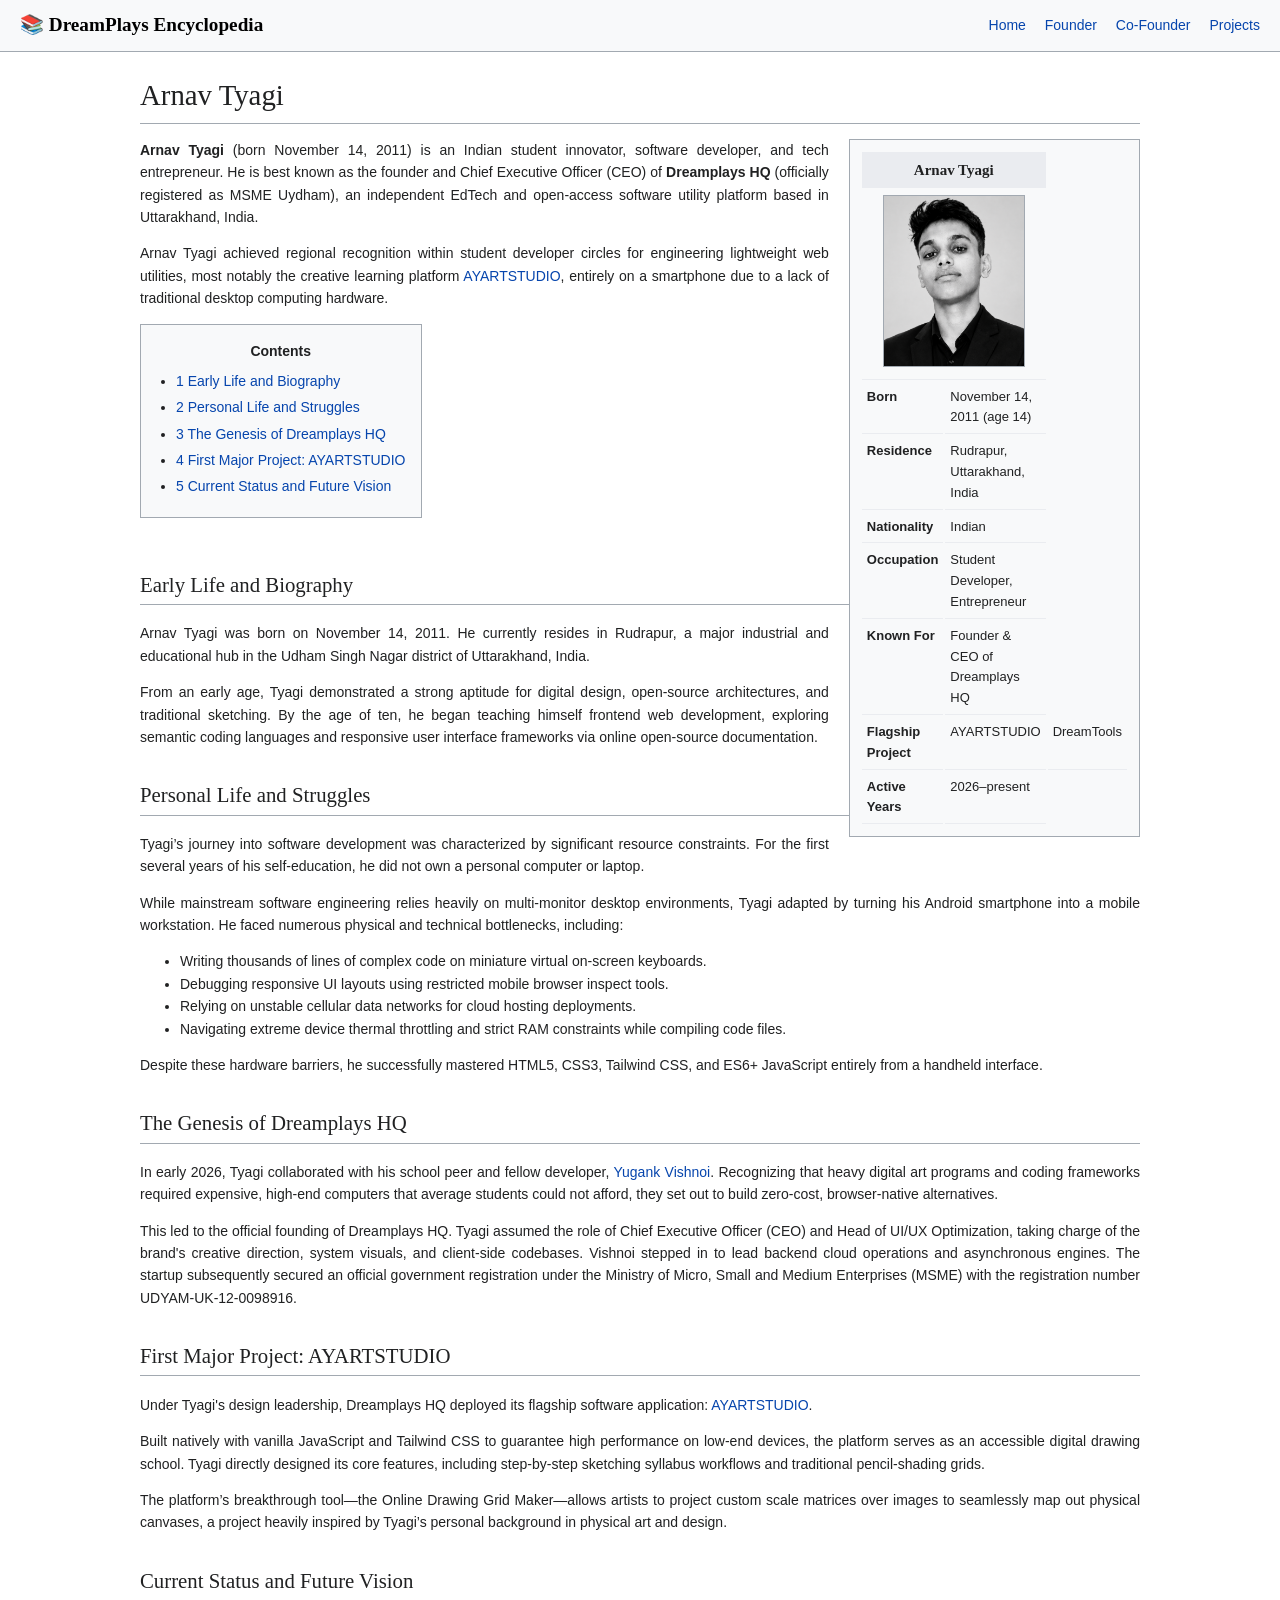
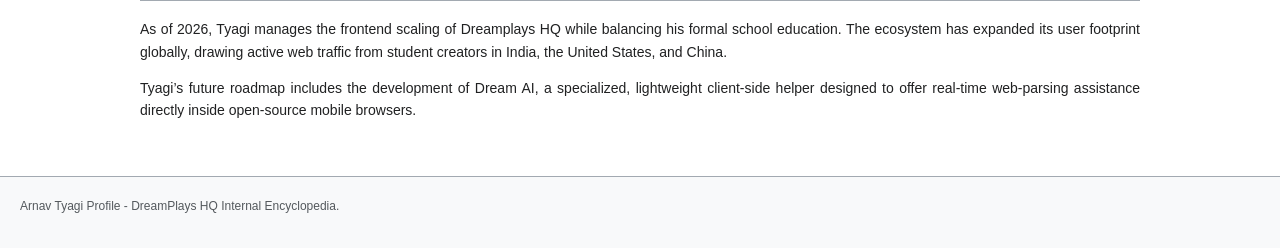
<file: arnav-tyagi.html>
<!DOCTYPE html>
<html lang="en">
<head>
    <meta charset="UTF-8">
    <meta name="viewport" content="width=device-width, initial-scale=1.0">
    <title>Arnav Tyagi - DreamPlays Encyclopedia</title>
    <link rel="icon" type="image/jpeg" href="dreamplays-official.github.io/wiki.favicon.jpg">
      
<script type="application/ld+json">
{
  "@context": "https://schema.org",
  "@graph": [
    {
      "@type": "Organization",
      "@id": "https://dreamplays-official.github.io/#organization",
      "name": "DreamPlays HQ",
      "legalName": "DreamPlays HQ",
      "url": "https://dreamplays-official.github.io/",
      "logo": "https://dreamplays-official.github.io/favicon.jpg",
      "foundingDate": "2026-06-10",
      "description": "DreamPlays HQ is an officially registered MSME technical enterprise and digital creative platform specializing in free developer tools, responsive frameworks, and lightweight client-side AI applications for students, artists, and creators.",
      "identifier": {
        "@type": "PropertyValue",
        "propertyID": "Udyam Registration Number",
        "value": "UDYAM-UK-12-0098916"
      },
      "address": {
        "@type": "PostalAddress",
        "addressLocality": "Rudrapur",
        "addressRegion": "Uttarakhand",
        "addressCountry": "IN"
      },
      "founder": {
        "@type": "Person",
        "@id": "https://dreamplays-official.github.io/#arnavtyagi"
      },
      "sameAs": [
        "https://crunchbase.com",
        "https://www.f6s.com/dreamplays-hq",
        "https://github.com/dreamplays-official"
      ]
    },
    {
      "@type": "Person",
      "@id": "https://dreamplays-official.github.io/arnav-tyagi/#arnavtyagi",
      "name": "Arnav Tyagi",
      "jobTitle": "Founder & CEO",
      "worksFor": {
        "@id": "https://dreamplays-official.github.io/#organization"
      },
      "description": "Founder and CEO of Dreamplays HQ, creator of AYARTSTUDIO, focusing on building educational tools and web applications.",
      "image": "https://dreamplays-official.github.io/Dreamplays-biography-/arnav-tyagi.jpg",
      "knowsAbout": [
        "Product Vision",
        "Web Development",
        "HTML",
        "CSS",
        "JavaScript",
        "Affiliate Marketing",
        "Web Designer",
        "Artist",
        "Leadership"
      ],
      "sameAs": [
        "https://www.crunchbase.com/person/arnav-tyagi-3193",
        "https://www.f6s.com/arnav-tyagi",
        "https://www.linkedin.com/in/arnav-tyagi-833207429",
        "https://github.com/dreamplays-official/dreamplays-official.github.io/wiki",
        "https://www.producthunt.com/@arnav_tyagi_ceo",
        "https://dreamplays-official.github.io/arnav-tyagi.html",
        "https://g.dev/arnav1",
        "https://medium.com/@dreamplaysoffficial01",
        "https://x.com/dreamplayshq",
        "https://www.instagram.com/arnavtyagi9870",
        "https://news.prfree.org/@arnav111/dreamplays-hq-expands-mobile-web-utilities-student-edtech-suite-1axi2iyutodx",
        "https://www.issuewire.com/how-student-founder-arnav-tyagi-built-dreamplays-hq-using-just-a-smartphone-1873047260015742"
      ]
    },
    {
      "@type": "Person",
      "name": "Yugank Vishnoi",
      "jobTitle": "Co-Founder",
      "worksFor": {
        "@id": "https://dreamplays-official.github.io/#organization"
      },
      "description": "Co-Founder of Dreamplays HQ, specializing in backend architecture and database management.",
      "image": "https://dreamplays-official.github.io/Dreamplays-biography-/yugank-vishnoi.jpg",
      "knowsAbout": [
        "Backend Architecture",
        "Database Management",
        "Firebase",
        "Node.js",
        "Cloud Infrastructure",
        "Web Development"
      ],
      "sameAs": [
        "https://www.linkedin.com/in/yugank-vishnoi-43191a422",
        "https://www.f6s.com/Yugank-Vishnoi",
        "https://www.instagram.com/yugank._.vishnoi",
        "https://dreamplays-official.github.io/yugank-vishnoi.html",
        "https://www.issuewire.com/yugank-vishnoi-student-enterpreneur-builds-edtech-platform-dreamplays-hq-entirely-on-mobile-phone-1874911279737061",
        "https://ayartstudio01.online"
      ]
    },
    {
      "@type": "Book",
      "name": "Arnav Tyagi: The Journey With Smartphone",
      "author": {
        "@id": "https://dreamplays-official.github.io/#arnavtyagi"
      },
      "publisher": {
        "@id": "https://dreamplays-official.github.io/#organization"
      },
      "inLanguage": "English",
      "url": "https://dreamplays-official.github.io/"
    },
    {
      "@type": "NewsArticle",
      "headline": "How Student Founder Arnav Tyagi Built Dreamplays HQ Using Just a Smartphone",
      "image": [
        "https://dreamplays-official.github.io/Dreampalys-biography-/arnav-tyagi.jpg"
      ],
      "datePublished": "2026-08-10T08:00:00+08:00",
      "author": {
        "@id": "https://dreamplays-official.github.io/#arnavtyagi"
      },
      "publisher": {
        "@id": "https://dreamplays-official.github.io/#organization"
      },
      "mainEntityOfPage": "https://www.issuewire.com/how-student-founder-arnav-tyagi-built-dreamplays-hq-using-just-a-smartphone-1873047260915742"
    }
  ]
}
</script>

    <style>
        body {
            font-family: sans-serif;
            font-size: 14px;
            line-height: 1.6;
            color: #202122;
            background-color: #ffffff;
            margin: 0;
            padding: 0;
        }
        header {
            border-bottom: 1px solid #a2a9b1;
            padding: 10px 20px;
            background: #f8f9fa;
            display: flex;
            justify-content: space-between;
            align-items: center;
        }
        .wiki-logo {
            font-family: "Linux Libertine", Georgia, Times, serif;
            font-size: 1.2rem;
            font-weight: bold;
            color: #000;
        }
        .nav-links a {
            margin-left: 15px;
            color: #0645ad;
            text-decoration: none;
        }
        .nav-links a:hover {
            text-decoration: underline;
        }
        .container {
            max-width: 1000px;
            margin: 20px auto;
            padding: 0 20px;
        }
        h1 {
            font-family: "Linux Libertine", Georgia, Times, serif;
            font-size: 1.8rem;
            font-weight: normal;
            border-bottom: 1px solid #a2a9b1;
            padding-bottom: 5px;
            margin-bottom: 15px;
        }
        h2 {
            font-family: "Linux Libertine", Georgia, Times, serif;
            font-size: 1.3rem;
            font-weight: normal;
            border-bottom: 1px solid #a2a9b1;
            padding-bottom: 3px;
            margin-top: 30px;
        }
        p {
            margin: 0 0 1em 0;
            text-align: justify;
        }
        a {
            color: #0645ad;
            text-decoration: none;
        }
        a:hover {
            text-decoration: underline;
        }
        .infobox {
            float: right;
            clear: right;
            width: 280px;
            border: 1px solid #a2a9b1;
            background-color: #f8f9fa;
            padding: 10px;
            margin-left: 20px;
            margin-bottom: 15px;
            font-size: 13px;
        }
        .infobox th {
            text-align: center;
            background-color: #eaecf0;
            padding: 6px;
            font-size: 15px;
            font-family: "Linux Libertine", Georgia, Times, serif;
        }
        .infobox td {
            padding: 5px;
            border-bottom: 1px solid #eaecf0;
            vertical-align: top;
        }
        .infobox-image {
            text-align: center;
            padding-bottom: 10px;
        }
        .infobox-image img {
            width: 140px;
            height: 170px;
            object-fit: cover;
            border: 1px solid #a2a9b1;
            background: #fff;
        }
        .toc {
            display: inline-block;
            background-color: #f8f9fa;
            border: 1px solid #a2a9b1;
            padding: 15px;
            margin-bottom: 20px;
        }
        .toc-title {
            font-weight: bold;
            text-align: center;
            margin-bottom: 8px;
        }
        .toc ul {
            margin: 0;
            padding-left: 20px;
        }
        .toc li {
            margin-bottom: 4px;
        }
        .content::after {
            content: "";
            clear: both;
            display: table;
        }
        footer {
            border-top: 1px solid #a2a9b1;
            margin-top: 40px;
            padding: 20px;
            text-align: center;
            font-size: 12px;
            color: #54595d;
            background-color: #f8f9fa;
        }
        @media (max-width: 768px) {
            .infobox {
                float: none;
                width: 100%;
                margin-left: 0;
            }
        }
    </style>
</head>
<body>

    <header>
        <div class="wiki-logo">📚 DreamPlays Encyclopedia</div>
        <div class="nav-links">
            <a href="index.html">Home</a>
            <a href="arnav-tyagi.html">Founder</a>
            <a href="yugank-vishnoi.html">Co-Founder</a>
            <a href="projects.html">Projects</a>
        </div>
    </header>

    <div class="container content">
        
        <h1>Arnav Tyagi</h1>
        
        <!-- Infobox matching your specifications -->
        <table class="infobox">
            <tr>
                <th colspan="2">Arnav Tyagi</th>
            </tr>
            <tr>
                <td colspan="2" class="infobox-image">
                    <img src="https://dreamplays-official.github.io/founder.jpg" alt="Arnav Tyagi">
                </td>
            </tr>
            <tr>
                <td><strong>Born</strong></td>
                <td>November 14, 2011 (age 14)</td>
            </tr>
            <tr>
                <td><strong>Residence</strong></td>
                <td>Rudrapur, Uttarakhand, India</td>
            </tr>
            <tr>
                <td><strong>Nationality</strong></td>
                <td>Indian</td>
            </tr>
            <tr>
                <td><strong>Occupation</strong></td>
                <td>Student Developer, Entrepreneur</td>
            </tr>
            <tr>
                <td><strong>Known For</strong></td>
                <td> Founder & CEO of Dreamplays HQ</td>
            </tr>
            <tr>
                <td><strong>Flagship Project</strong></td>
                <td>AYARTSTUDIO</td> <td>DreamTools</td>
            </tr>
            <tr>
                <td><strong>Active Years</strong></td>
                <td>2026–present</td>
            </tr>
        </table>

        <p><strong>Arnav Tyagi</strong> (born November 14, 2011) is an Indian student innovator, software developer, and tech entrepreneur. He is best known as the founder and Chief Executive Officer (CEO) of <strong>Dreamplays HQ</strong> (officially registered as MSME Uydham), an independent EdTech and open-access software utility platform based in Uttarakhand, India.</p>
        
        <p>Arnav Tyagi achieved regional recognition within student developer circles for engineering lightweight web utilities, most notably the creative learning platform <a href="projects.html">AYARTSTUDIO</a>, entirely on a smartphone due to a lack of traditional desktop computing hardware.</p>

        <!-- Table of Contents -->
        <div class="toc">
            <div class="toc-title">Contents</div>
            <ul>
                <li><a href="#early-life">1 Early Life and Biography</a></li>
                <li><a href="#personal-life">2 Personal Life and Struggles</a></li>
                <li><a href="#genesis">3 The Genesis of Dreamplays HQ</a></li>
                <li><a href="#first-project">4 First Major Project: AYARTSTUDIO</a></li>
                <li><a href="#current-status">5 Current Status and Future Vision</a></li>
            </ul>
        </div>

        <h2 id="early-life">Early Life and Biography</h2>
        <p>Arnav Tyagi was born on November 14, 2011. He currently resides in Rudrapur, a major industrial and educational hub in the Udham Singh Nagar district of Uttarakhand, India.</p>
        <p>From an early age, Tyagi demonstrated a strong aptitude for digital design, open-source architectures, and traditional sketching. By the age of ten, he began teaching himself frontend web development, exploring semantic coding languages and responsive user interface frameworks via online open-source documentation.</p>

        <h2 id="personal-life">Personal Life and Struggles</h2>
        <p>Tyagi’s journey into software development was characterized by significant resource constraints. For the first several years of his self-education, he did not own a personal computer or laptop.</p>
        <p>While mainstream software engineering relies heavily on multi-monitor desktop environments, Tyagi adapted by turning his Android smartphone into a mobile workstation. He faced numerous physical and technical bottlenecks, including:</p>
        <ul>
            <li>Writing thousands of lines of complex code on miniature virtual on-screen keyboards.</li>
            <li>Debugging responsive UI layouts using restricted mobile browser inspect tools.</li>
            <li>Relying on unstable cellular data networks for cloud hosting deployments.</li>
            <li>Navigating extreme device thermal throttling and strict RAM constraints while compiling code files.</li>
        </ul>
        <p>Despite these hardware barriers, he successfully mastered HTML5, CSS3, Tailwind CSS, and ES6+ JavaScript entirely from a handheld interface.</p>

        <h2 id="genesis">The Genesis of Dreamplays HQ</h2>
        <p>In early 2026, Tyagi collaborated with his school peer and fellow developer, <a href="yugank-vishnoi.html">Yugank Vishnoi</a>. Recognizing that heavy digital art programs and coding frameworks required expensive, high-end computers that average students could not afford, they set out to build zero-cost, browser-native alternatives.</p>
        <p>This led to the official founding of Dreamplays HQ. Tyagi assumed the role of Chief Executive Officer (CEO) and Head of UI/UX Optimization, taking charge of the brand's creative direction, system visuals, and client-side codebases. Vishnoi stepped in to lead backend cloud operations and asynchronous engines. The startup subsequently secured an official government registration under the Ministry of Micro, Small and Medium Enterprises (MSME) with the registration number UDYAM-UK-12-0098916.</p>

        <h2 id="first-project">First Major Project: AYARTSTUDIO</h2>
        <p>Under Tyagi's design leadership, Dreamplays HQ deployed its flagship software application: <a href="projects.html">AYARTSTUDIO</a>.</p>
        <p>Built natively with vanilla JavaScript and Tailwind CSS to guarantee high performance on low-end devices, the platform serves as an accessible digital drawing school. Tyagi directly designed its core features, including step-by-step sketching syllabus workflows and traditional pencil-shading grids.</p>
        <p>The platform’s breakthrough tool—the Online Drawing Grid Maker—allows artists to project custom scale matrices over images to seamlessly map out physical canvases, a project heavily inspired by Tyagi’s personal background in physical art and design.</p>

        <h2 id="current-status">Current Status and Future Vision</h2>
        <p>As of 2026, Tyagi manages the frontend scaling of Dreamplays HQ while balancing his formal school education. The ecosystem has expanded its user footprint globally, drawing active web traffic from student creators in India, the United States, and China.</p>
        <p>Tyagi’s future roadmap includes the development of Dream AI, a specialized, lightweight client-side helper designed to offer real-time web-parsing assistance directly inside open-source mobile browsers.</p>

    </div>

    <footer>
        <p>Arnav Tyagi Profile - DreamPlays HQ Internal Encyclopedia.</p>
    </footer>

</body>
</html>
</file>
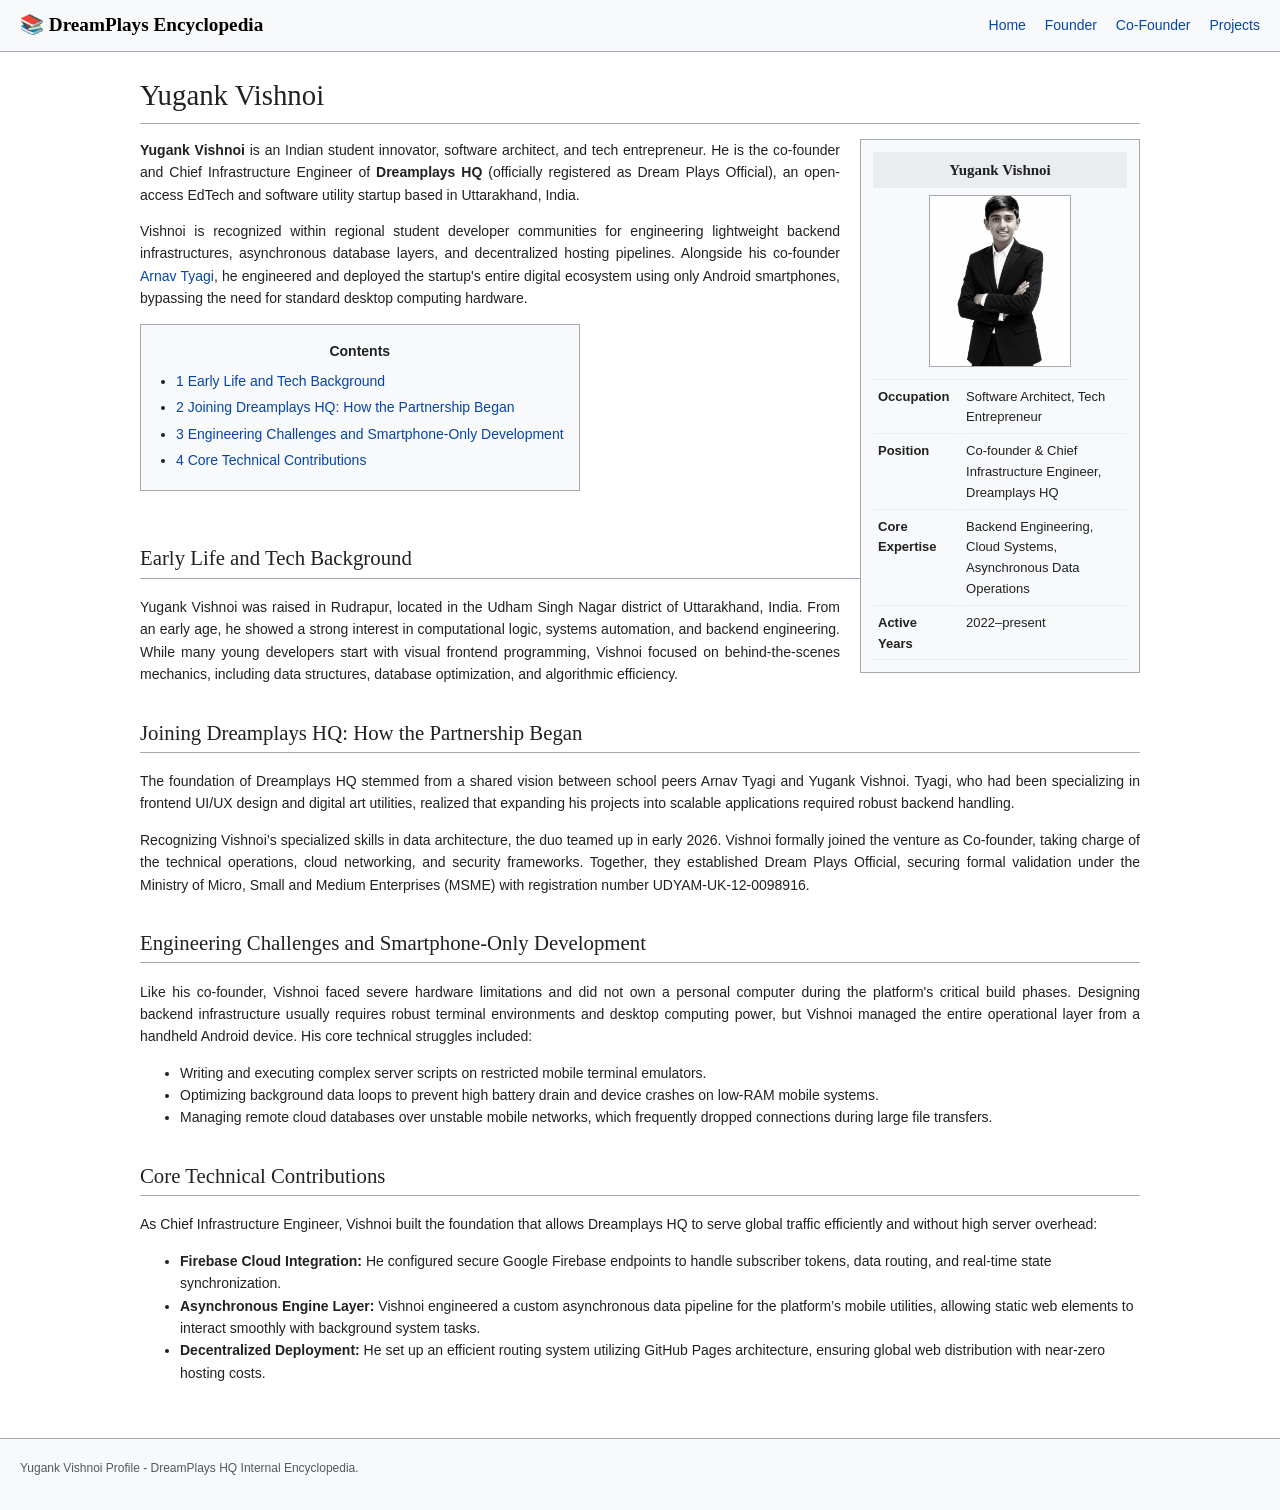
<file: yugank-vishnoi.html>
<!DOCTYPE html>
<html lang="en">
<head>
    <meta charset="UTF-8">
    <meta name="viewport" content="width=device-width, initial-scale=1.0">
    <title>Yugank Vishnoi - DreamPlays Encyclopedia</title>
    <link rel="icon" type="image/jpeg" href="dreamplays-official.github.io/wiki.favicon.jpg">
    <style>
        body {
            font-family: sans-serif;
            font-size: 14px;
            line-height: 1.6;
            color: #202122;
            background-color: #ffffff;
            margin: 0;
            padding: 0;
        }
        header {
            border-bottom: 1px solid #a2a9b1;
            padding: 10px 20px;
            background: #f8f9fa;
            display: flex;
            justify-content: space-between;
            align-items: center;
        }
        .wiki-logo {
            font-family: "Linux Libertine", Georgia, Times, serif;
            font-size: 1.2rem;
            font-weight: bold;
            color: #000;
        }
        .nav-links a {
            margin-left: 15px;
            color: #0645ad;
            text-decoration: none;
        }
        .nav-links a:hover {
            text-decoration: underline;
        }
        .container {
            max-width: 1000px;
            margin: 20px auto;
            padding: 0 20px;
        }
        h1 {
            font-family: "Linux Libertine", Georgia, Times, serif;
            font-size: 1.8rem;
            font-weight: normal;
            border-bottom: 1px solid #a2a9b1;
            padding-bottom: 5px;
            margin-bottom: 15px;
        }
        h2 {
            font-family: "Linux Libertine", Georgia, Times, serif;
            font-size: 1.3rem;
            font-weight: normal;
            border-bottom: 1px solid #a2a9b1;
            padding-bottom: 3px;
            margin-top: 30px;
        }
        p {
            margin: 0 0 1em 0;
            text-align: justify;
        }
        a {
            color: #0645ad;
            text-decoration: none;
        }
        a:hover {
            text-decoration: underline;
        }
        .infobox {
            float: right;
            clear: right;
            width: 280px;
            border: 1px solid #a2a9b1;
            background-color: #f8f9fa;
            padding: 10px;
            margin-left: 20px;
            margin-bottom: 15px;
            font-size: 13px;
        }
        .infobox th {
            text-align: center;
            background-color: #eaecf0;
            padding: 6px;
            font-size: 15px;
            font-family: "Linux Libertine", Georgia, Times, serif;
        }
        .infobox td {
            padding: 5px;
            border-bottom: 1px solid #eaecf0;
            vertical-align: top;
        }
        .infobox-image {
            text-align: center;
            padding-bottom: 10px;
        }
        .infobox-image img {
            width: 140px;
            height: 170px;
            object-fit: cover;
            border: 1px solid #a2a9b1;
            background: #fff;
        }
        .toc {
            display: inline-block;
            background-color: #f8f9fa;
            border: 1px solid #a2a9b1;
            padding: 15px;
            margin-bottom: 20px;
        }
        .toc-title {
            font-weight: bold;
            text-align: center;
            margin-bottom: 8px;
        }
        .toc ul {
            margin: 0;
            padding-left: 20px;
        }
        .toc li {
            margin-bottom: 4px;
        }
        .content::after {
            content: "";
            clear: both;
            display: table;
        }
        footer {
            border-top: 1px solid #a2a9b1;
            margin-top: 40px;
            padding: 20px;
            text-align: center;
            font-size: 12px;
            color: #54595d;
            background-color: #f8f9fa;
        }
        @media (max-width: 768px) {
            .infobox {
                float: none;
                width: 100%;
                margin-left: 0;
            }
        }
    </style>
</head>
<body>

    <header>
        <div class="wiki-logo">📚 DreamPlays Encyclopedia</div>
        <div class="nav-links">
            <a href="index.html">Home</a>
            <a href="arnav-tyagi.html">Founder</a>
            <a href="yugank-vishnoi.html">Co-Founder</a>
            <a href="projects.html">Projects</a>
        </div>
    </header>

    <div class="container content">
        
        <h1>Yugank Vishnoi</h1>
        
        <!-- Infobox matching your specifications -->
        <table class="infobox">
            <tr>
                <th colspan="2">Yugank Vishnoi</th>
            </tr>
            <tr>
                <td colspan="2" class="infobox-image">
                    <img src="co-founder.jpg" alt="Yugank Vishnoi">
                </td>
            </tr>
            <tr>
                <td><strong>Occupation</strong></td>
                <td>Software Architect, Tech Entrepreneur</td>
            </tr>
            <tr>
                <td><strong>Position</strong></td>
                <td>Co-founder & Chief Infrastructure Engineer, Dreamplays HQ</td>
            </tr>
            <tr>
                <td><strong>Core Expertise</strong></td>
                <td>Backend Engineering, Cloud Systems, Asynchronous Data Operations</td>
            </tr>
            <tr>
                <td><strong>Active Years</strong></td>
                <td>2022–present</td>
            </tr>
        </table>

        <p><strong>Yugank Vishnoi</strong> is an Indian student innovator, software architect, and tech entrepreneur. He is the co-founder and Chief Infrastructure Engineer of <strong>Dreamplays HQ</strong> (officially registered as Dream Plays Official), an open-access EdTech and software utility startup based in Uttarakhand, India.</p>
        
        <p>Vishnoi is recognized within regional student developer communities for engineering lightweight backend infrastructures, asynchronous database layers, and decentralized hosting pipelines. Alongside his co-founder <a href="arnav-tyagi.html">Arnav Tyagi</a>, he engineered and deployed the startup's entire digital ecosystem using only Android smartphones, bypassing the need for standard desktop computing hardware.</p>

        <!-- Table of Contents -->
        <div class="toc">
            <div class="toc-title">Contents</div>
            <ul>
                <li><a href="#early-life">1 Early Life and Tech Background</a></li>
                <li><a href="#joining">2 Joining Dreamplays HQ: How the Partnership Began</a></li>
                <li><a href="#challenges">3 Engineering Challenges and Smartphone-Only Development</a></li>
                <li><a href="#contributions">4 Core Technical Contributions</a></li>
            </ul>
        </div>

        <h2 id="early-life">Early Life and Tech Background</h2>
        <p>Yugank Vishnoi was raised in Rudrapur, located in the Udham Singh Nagar district of Uttarakhand, India. From an early age, he showed a strong interest in computational logic, systems automation, and backend engineering. While many young developers start with visual frontend programming, Vishnoi focused on behind-the-scenes mechanics, including data structures, database optimization, and algorithmic efficiency.</p>

        <h2 id="joining">Joining Dreamplays HQ: How the Partnership Began</h2>
        <p>The foundation of Dreamplays HQ stemmed from a shared vision between school peers Arnav Tyagi and Yugank Vishnoi. Tyagi, who had been specializing in frontend UI/UX design and digital art utilities, realized that expanding his projects into scalable applications required robust backend handling.</p>
        <p>Recognizing Vishnoi’s specialized skills in data architecture, the duo teamed up in early 2026. Vishnoi formally joined the venture as Co-founder, taking charge of the technical operations, cloud networking, and security frameworks. Together, they established Dream Plays Official, securing formal validation under the Ministry of Micro, Small and Medium Enterprises (MSME) with registration number UDYAM-UK-12-0098916.</p>

        <h2 id="challenges">Engineering Challenges and Smartphone-Only Development</h2>
        <p>Like his co-founder, Vishnoi faced severe hardware limitations and did not own a personal computer during the platform's critical build phases. Designing backend infrastructure usually requires robust terminal environments and desktop computing power, but Vishnoi managed the entire operational layer from a handheld Android device. His core technical struggles included:</p>
        <ul>
            <li>Writing and executing complex server scripts on restricted mobile terminal emulators.</li>
            <li>Optimizing background data loops to prevent high battery drain and device crashes on low-RAM mobile systems.</li>
            <li>Managing remote cloud databases over unstable mobile networks, which frequently dropped connections during large file transfers.</li>
        </ul>

        <h2 id="contributions">Core Technical Contributions</h2>
        <p>As Chief Infrastructure Engineer, Vishnoi built the foundation that allows Dreamplays HQ to serve global traffic efficiently and without high server overhead:</p>
        <ul>
            <li><strong>Firebase Cloud Integration:</strong> He configured secure Google Firebase endpoints to handle subscriber tokens, data routing, and real-time state synchronization.</li>
            <li><strong>Asynchronous Engine Layer:</strong> Vishnoi engineered a custom asynchronous data pipeline for the platform’s mobile utilities, allowing static web elements to interact smoothly with background system tasks.</li>
            <li><strong>Decentralized Deployment:</strong> He set up an efficient routing system utilizing GitHub Pages architecture, ensuring global web distribution with near-zero hosting costs.</li>
        </ul>

    </div>

    <footer>
        <p>Yugank Vishnoi Profile - DreamPlays HQ Internal Encyclopedia.</p>
    </footer>

</body>
</html>
</file>
